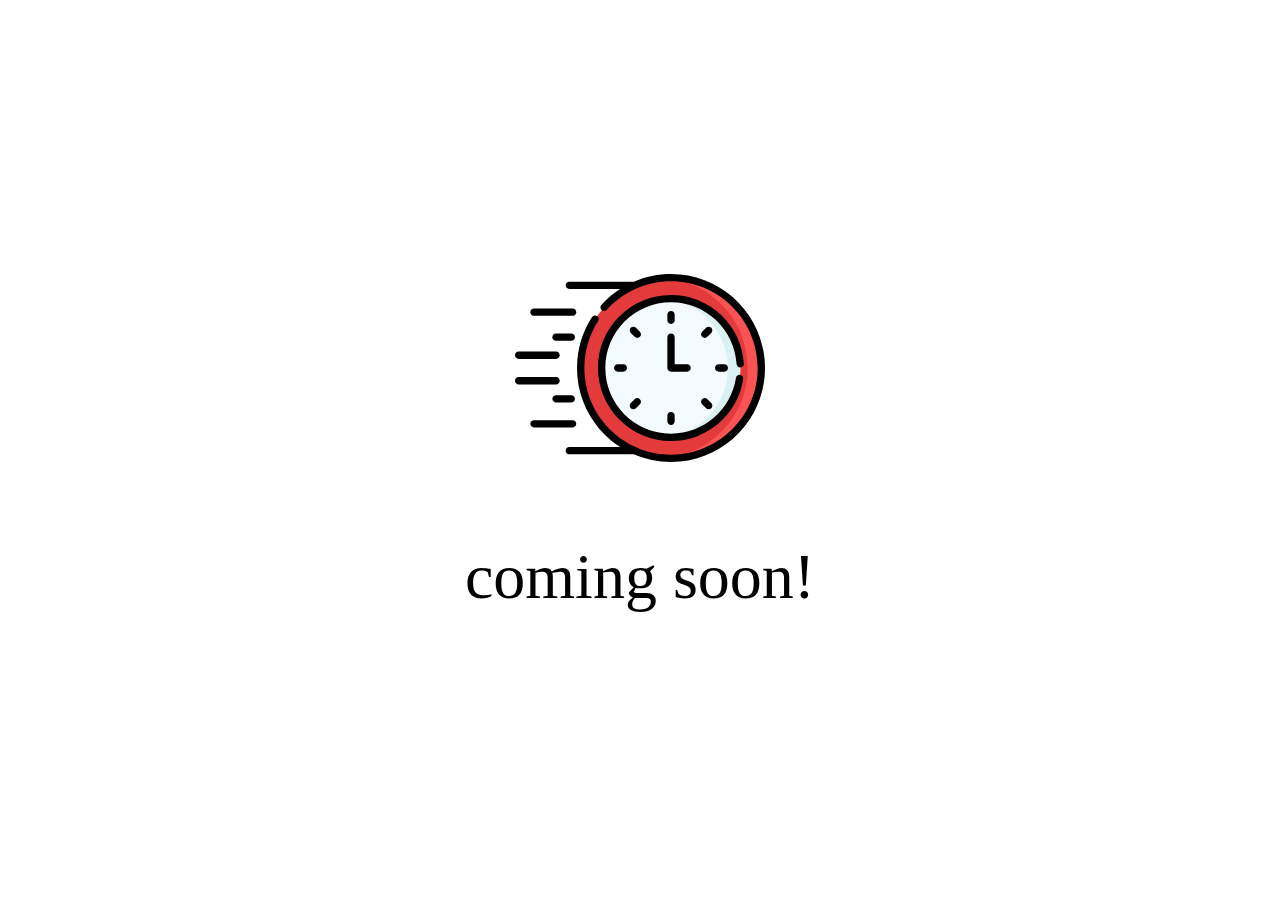
<file: featuring.html>
<!DOCTYPE html>
<html lang="en">
<head>
    <meta charset="UTF-8">
    <meta name="viewport" content="width=device-width, initial-scale=1.0">
    <link rel="stylesheet" href="featuring.css">
    <link rel="icon" type="image/png" href="favicon.png">
    <title>Coming soon!</title>
    <style>
        html,
        body {
            width: 100%;
            height: 100%;
        }

        html {
            display: table;
            font-family: Lato, "Segoe UI", Avenir, Ubuntu, Tahoma, Verdana, Helvetica, sans-serif;
        }

        body {
            display: table-cell;
            vertical-align: middle;
            text-align: center;
        }

        h1 {
            font-size: 4em;
            font-weight: normal;
            text-transform: lowercase;
        }

        svg {
            width: 250px;
            height: 250px;
        }
    </style>
</head>
<body>
    <?xml version="1.0"?>
    <svg xmlns="http://www.w3.org/2000/svg" id="coming_soon" enable-background="new 0 0 512 512" height="512px" viewBox="0 0 512 512" width="512px">
        <g>
            <g>
                <circle cx="319.528" cy="256" fill="#95d6a4" r="184.972" data-original="#95D6A4" class="active-path" style="fill:#E33B3B" data-old_color="#95d6a4" />
                <path d="m319.528 71.029c-4.682 0-9.322.178-13.917.52 95.656 7.115 171.055 86.976 171.055 184.451s-75.399 177.336-171.055 184.452c4.595.342 9.235.52 13.917.52 102.157-.001 184.972-82.815 184.972-184.972s-82.815-184.971-184.972-184.971z" fill="#78c2a4" data-original="#78C2A4" class="" style="fill:#FB5252" data-old_color="#78c2a4" />
                <circle cx="319.528" cy="256" fill="#f4fbff" r="142.033" data-original="#F4FBFF" class="" style="fill:#F4FBFF" />
                <path d="m319.528 113.967c-4.321 0-8.594.204-12.817.582 72.435 6.48 129.215 67.33 129.215 141.451s-56.78 134.97-129.215 141.451c4.223.377 8.496.582 12.817.582 78.443 0 142.033-63.59 142.033-142.032 0-78.444-63.59-142.034-142.033-142.034z" fill="#daf1f4" data-original="#DAF1F4" class="" />
                <g>
                    <path d="m38.872 149.21h79.098c4.142 0 7.5-3.357 7.5-7.5s-3.358-7.5-7.5-7.5h-79.098c-4.142 0-7.5 3.357-7.5 7.5s3.357 7.5 7.5 7.5z" data-original="#000000" class="" style="fill:#000000" />
                    <path d="m115.258 185.317h-31.246c-4.142 0-7.5 3.357-7.5 7.5s3.358 7.5 7.5 7.5h31.246c4.142 0 7.5-3.357 7.5-7.5s-3.358-7.5-7.5-7.5z" data-original="#000000" class="" style="fill:#000000" />
                    <path d="m7.5 237.327h76.512c4.142 0 7.5-3.357 7.5-7.5s-3.358-7.5-7.5-7.5h-76.512c-4.142 0-7.5 3.357-7.5 7.5s3.358 7.5 7.5 7.5z" data-original="#000000" class="" style="fill:#000000" />
                    <path d="m125.47 370.289c0-4.143-3.358-7.5-7.5-7.5h-79.098c-4.142 0-7.5 3.357-7.5 7.5s3.358 7.5 7.5 7.5h79.098c4.142 0 7.5-3.357 7.5-7.5z" data-original="#000000" class="" style="fill:#000000" />
                    <path d="m115.258 311.683h-31.246c-4.142 0-7.5 3.357-7.5 7.5s3.358 7.5 7.5 7.5h31.246c4.142 0 7.5-3.357 7.5-7.5s-3.358-7.5-7.5-7.5z" data-original="#000000" class="" style="fill:#000000" />
                    <path d="m91.512 282.173c0-4.143-3.358-7.5-7.5-7.5h-76.512c-4.142 0-7.5 3.357-7.5 7.5s3.358 7.5 7.5 7.5h76.512c4.142 0 7.5-3.357 7.5-7.5z" data-original="#000000" class="" style="fill:#000000" />
                    <path d="m319.529 165.83c4.143 0 7.5-3.357 7.5-7.5v-11.448c0-4.143-3.357-7.5-7.5-7.5s-7.5 3.357-7.5 7.5v11.448c0 4.143 3.357 7.5 7.5 7.5z" data-original="#000000" class="" style="fill:#000000" />
                    <path d="m401.99 173.538c-2.93-2.928-7.678-2.928-10.607 0l-8.095 8.095c-2.929 2.93-2.929 7.678 0 10.607 2.931 2.929 7.678 2.928 10.607 0l8.095-8.095c2.928-2.929 2.928-7.677 0-10.607z" data-original="#000000" class="" style="fill:#000000" />
                    <path d="m417.199 248.5c-4.143 0-7.5 3.357-7.5 7.5s3.357 7.5 7.5 7.5h11.447c4.143 0 7.5-3.357 7.5-7.5s-3.357-7.5-7.5-7.5z" data-original="#000000" class="" style="fill:#000000" />
                    <path d="m393.895 319.759c-2.93-2.928-7.678-2.928-10.607 0-2.929 2.93-2.929 7.678 0 10.607l8.095 8.095c2.931 2.929 7.678 2.928 10.607 0 2.929-2.93 2.929-7.678 0-10.607z" data-original="#000000" class="" style="fill:#000000" />
                    <path d="m312.029 353.67v11.447c0 4.143 3.357 7.5 7.5 7.5s7.5-3.357 7.5-7.5v-11.447c0-4.143-3.357-7.5-7.5-7.5s-7.5 3.358-7.5 7.5z" data-original="#000000" class="" style="fill:#000000" />
                    <path d="m245.162 319.759-8.095 8.095c-2.929 2.93-2.929 7.678 0 10.607 2.93 2.929 7.678 2.928 10.606 0l8.095-8.095c2.929-2.93 2.929-7.678 0-10.607-2.928-2.928-7.677-2.928-10.606 0z" data-original="#000000" class="" style="fill:#000000" />
                    <path d="m210.411 248.5c-4.142 0-7.5 3.357-7.5 7.5s3.358 7.5 7.5 7.5h11.448c4.142 0 7.5-3.357 7.5-7.5s-3.358-7.5-7.5-7.5z" data-original="#000000" class="" style="fill:#000000" />
                    <path d="m255.769 181.633-8.095-8.095c-2.929-2.928-7.678-2.928-10.606 0-2.929 2.93-2.929 7.678 0 10.607l8.095 8.095c2.93 2.929 7.678 2.928 10.606 0 2.929-2.929 2.929-7.677 0-10.607z" data-original="#000000" class="" style="fill:#000000" />
                    <path d="m359.859 256c0-4.143-3.357-7.5-7.5-7.5h-25.33v-55.684c0-4.143-3.357-7.5-7.5-7.5s-7.5 3.357-7.5 7.5v63.184c0 4.143 3.357 7.5 7.5 7.5h32.83c4.142 0 7.5-3.357 7.5-7.5z" data-original="#000000" class="" style="fill:#000000" />
                    <path d="m461.741 254.762c4.135-.251 7.283-3.806 7.032-7.94-4.771-78.703-70.327-140.354-149.245-140.354-82.452 0-149.532 67.08-149.532 149.533 0 82.452 67.08 149.532 149.532 149.532 73.869 0 136.9-54.122 147.865-127.157.615-4.096-2.207-7.915-6.304-8.53-4.086-.613-7.915 2.206-8.53 6.304-9.85 65.614-66.506 114.384-133.031 114.384-74.181 0-134.532-60.351-134.532-134.532s60.351-134.533 134.532-134.533c71.001 0 129.98 55.461 134.272 126.263.25 4.132 3.802 7.27 7.941 7.03z" data-original="#000000" class="" style="fill:#000000" />
                    <path d="m319.528 63.529c-26.381 0-52.228 5.473-76.018 15.708h-132.329c-4.142 0-7.5 3.357-7.5 7.5s3.358 7.5 7.5 7.5h104.113c-14.077 9.06-27.036 19.988-38.462 32.604-2.78 3.069-2.546 7.812.524 10.593 3.071 2.781 7.812 2.546 10.594-.524 33.602-37.102 81.561-58.381 131.578-58.381 97.858 0 177.472 79.613 177.472 177.471 0 97.857-79.613 177.471-177.472 177.471-97.858 0-177.471-79.613-177.471-177.471 0-34.268 9.789-67.528 28.307-96.186 2.248-3.479 1.25-8.121-2.229-10.369-3.479-2.247-8.121-1.251-10.37 2.229-20.09 31.088-30.708 67.163-30.708 104.326 0 67.766 35.206 127.458 88.285 161.763h-104.16c-4.142 0-7.5 3.357-7.5 7.5s3.358 7.5 7.5 7.5h132.225c23.36 10.099 49.097 15.708 76.122 15.708 106.128 0 192.471-86.342 192.471-192.471s-86.343-192.471-192.472-192.471z" data-original="#000000" class="" style="fill:#000000" />
                </g>
            </g>
        </g>
    </svg>
    <h1 id="hero-sub">Coming soon!</h1>
</body>
</html>
</file>
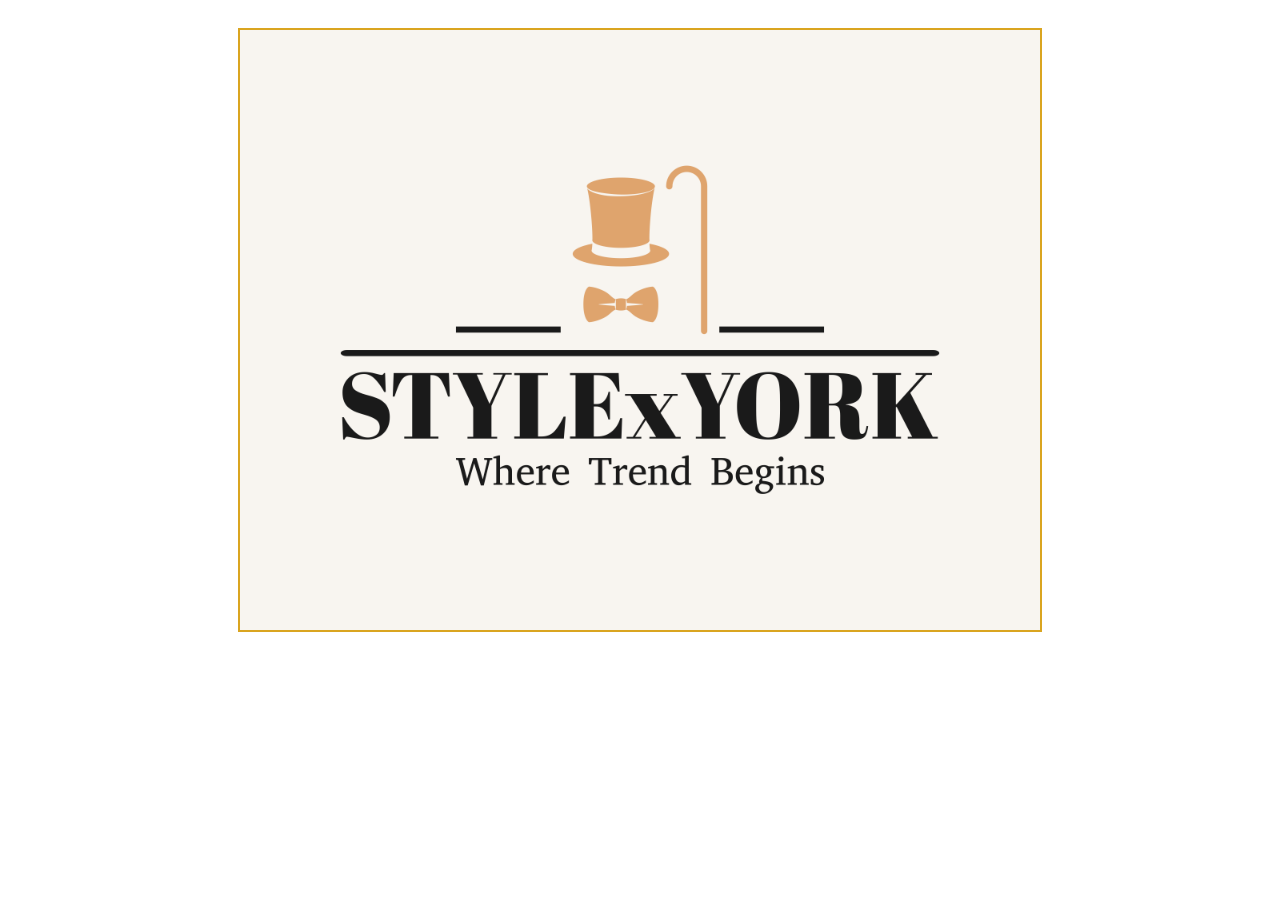
<file: intro.html>
<!DOCTYPE html>
<html lang="en">
<head>
    <meta charset="UTF-8">
    <meta name="viewport" content="width=device-width, initial-scale=1.0">
    <link rel="stylesheet" href="intro.css">
    <title>STYLExYORK</title>
</head>
<body>
    <div class="logo-boiv">
        <div id="Logo-syss"></div>
    </div>
</body>
</html>
</file>
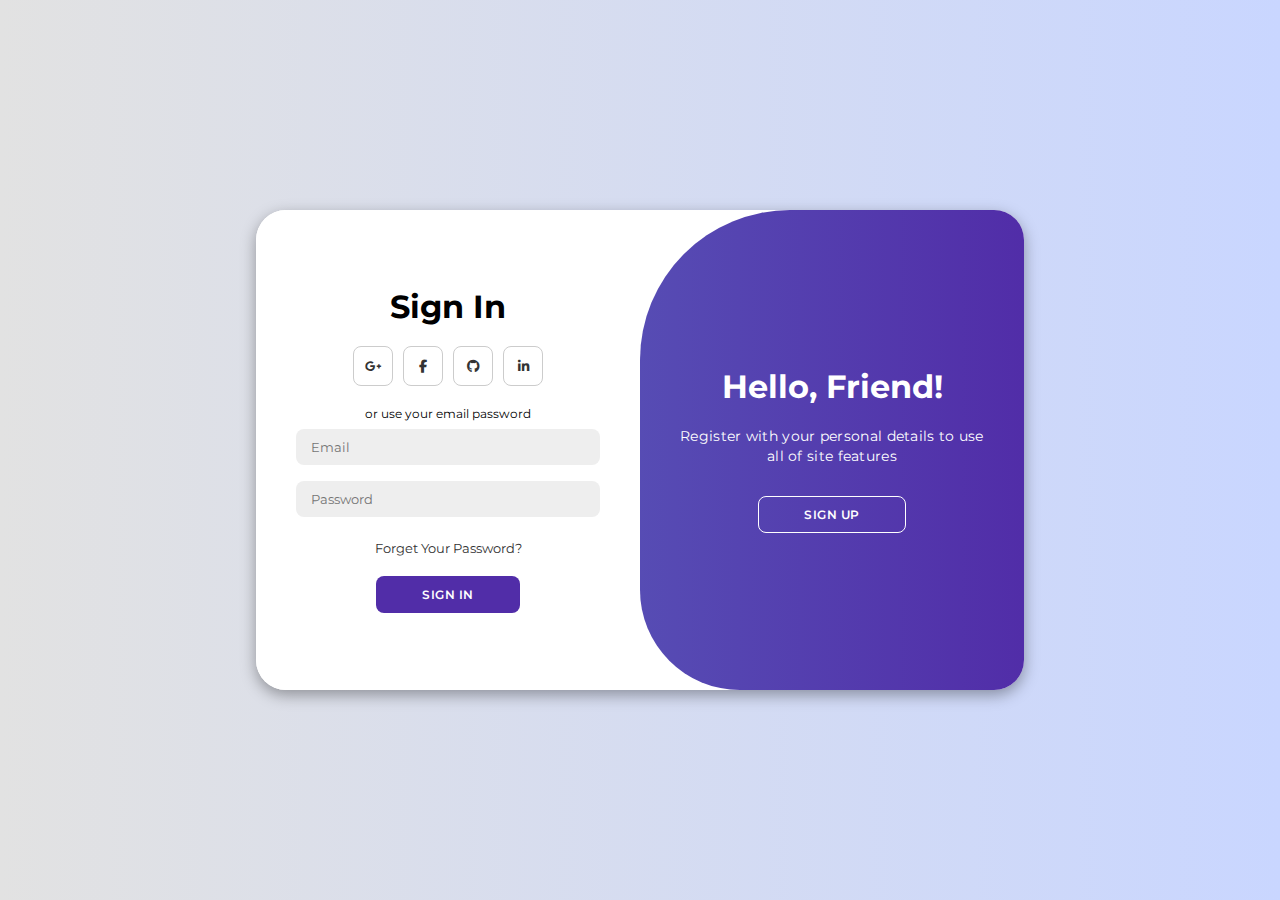
<file: login.html>
<!DOCTYPE html>
<html lang="en">

<head>
    <meta charset="UTF-8">
    <meta name="viewport" content="width=device-width, initial-scale=1.0">
    <link rel="stylesheet" href="https://cdnjs.cloudflare.com/ajax/libs/font-awesome/6.4.2/css/all.min.css">
    <link rel="stylesheet" href="login.css">
    <title>Login Page</title>
</head>

<body>

    <div class="container" id="container">
        <div class="form-container sign-up">
            <form>
                <h1>Create Account</h1>
                <div class="social-icons">
                    <a href="#" class="icon"><i class="fa-brands fa-google-plus-g"></i></a>
                    <a href="#" class="icon"><i class="fa-brands fa-facebook-f"></i></a>
                    <a href="#" class="icon"><i class="fa-brands fa-github"></i></a>
                    <a href="#" class="icon"><i class="fa-brands fa-linkedin-in"></i></a>
                </div>
                <span>or use your email for registeration</span>
                <input type="text" placeholder="Name">
                <input type="email" placeholder="Email">
                <input type="password" placeholder="Password">
                <button>Sign Up</button>
            </form>
        </div>
        <div class="form-container sign-in">
            <form>
                <h1>Sign In</h1>
                <div class="social-icons">
                    <a href="#" class="icon"><i class="fa-brands fa-google-plus-g"></i></a>
                    <a href="#" class="icon"><i class="fa-brands fa-facebook-f"></i></a>
                    <a href="#" class="icon"><i class="fa-brands fa-github"></i></a>
                    <a href="#" class="icon"><i class="fa-brands fa-linkedin-in"></i></a>
                </div>
                <span>or use your email password</span>
                <input type="email" placeholder="Email">
                <input type="password" placeholder="Password">
                <a href="#">Forget Your Password?</a>
                <button>Sign In</button>
            </form>
        </div>
        <div class="toggle-container">
            <div class="toggle">
                <div class="toggle-panel toggle-left">
                    <h1>Welcome Back!</h1>
                    <p>Enter your personal details to use all of site features</p>
                    <button class="hidden" id="login">Sign In</button>
                </div>
                <div class="toggle-panel toggle-right">
                    <h1>Hello, Friend!</h1>
                    <p>Register with your personal details to use all of site features</p>
                    <button class="hidden" id="register">Sign Up</button>
                </div>
            </div>
        </div>
    </div>

    <script src="login.js"></script>
</body>

</html>
</file>
<file: featuring.css>
#hero-sub{
    font-family: 'Times New Roman', Times, serif;
}
</file>
<file: intro.css>
#Logo-syss{
    background-image: url(pics/stylexyork-high-resolution-logo.png);
  background-size: cover;
  background-repeat: no-repeat;
  height: 600px;
  width: 800px;
  max-width: 900px;
  border: 2px solid goldenrod;
  margin: 0;
  display: flex;
  justify-content: center;
  align-items: center;
}

.logo-boiv {
    display: flex;
    justify-content: center;
    align-items: center;
    max-width: 100%;
    padding: 20px;
  }


  @media screen and (max-width: 1200px) {
    #Logo-syss {
      max-width: 80%;
    }
  }
  
  @media screen and (max-width: 992px) {
    #Logo-syss {
      max-width: 90%;
    }
  }
  
  @media screen and (max-width: 768px) {
    #Logo-syss {
      max-width: 95%;
    }
  }
  
  @media screen and (max-width: 576px) {
    #Logo-syss {
      max-width: 100%;
    }
  }
</file>
<file: login.css>
@import url('https://fonts.googleapis.com/css2?family=Montserrat:wght@300;400;500;600;700&display=swap');

*{
    margin: 0;
    padding: 0;
    box-sizing: border-box;
    font-family: 'Montserrat', sans-serif;
}

body{
    background-color: #c9d6ff;
    background: linear-gradient(to right, #e2e2e2, #c9d6ff);
    display: flex;
    align-items: center;
    justify-content: center;
    flex-direction: column;
    height: 100vh;
}

.container{
    background-color: #fff;
    border-radius: 30px;
    box-shadow: 0 5px 15px rgba(0, 0, 0, 0.35);
    position: relative;
    overflow: hidden;
    width: 768px;
    max-width: 100%;
    min-height: 480px;
}

.container p{
    font-size: 14px;
    line-height: 20px;
    letter-spacing: 0.3px;
    margin: 20px 0;
}

.container span{
    font-size: 12px;
}

.container a{
    color: #333;
    font-size: 13px;
    text-decoration: none;
    margin: 15px 0 10px;
}

.container button{
    background-color: #512da8;
    color: #fff;
    font-size: 12px;
    padding: 10px 45px;
    border: 1px solid transparent;
    border-radius: 8px;
    font-weight: 600;
    letter-spacing: 0.5px;
    text-transform: uppercase;
    margin-top: 10px;
    cursor: pointer;
}

.container button.hidden{
    background-color: transparent;
    border-color: #fff;
}

.container form{
    background-color: #fff;
    display: flex;
    align-items: center;
    justify-content: center;
    flex-direction: column;
    padding: 0 40px;
    height: 100%;
}

.container input{
    background-color: #eee;
    border: none;
    margin: 8px 0;
    padding: 10px 15px;
    font-size: 13px;
    border-radius: 8px;
    width: 100%;
    outline: none;
}

.form-container{
    position: absolute;
    top: 0;
    height: 100%;
    transition: all 0.6s ease-in-out;
}

.sign-in{
    left: 0;
    width: 50%;
    z-index: 2;
}

.container.active .sign-in{
    transform: translateX(100%);
}

.sign-up{
    left: 0;
    width: 50%;
    opacity: 0;
    z-index: 1;
}

.container.active .sign-up{
    transform: translateX(100%);
    opacity: 1;
    z-index: 5;
    animation: move 0.6s;
}

@keyframes move{
    0%, 49.99%{
        opacity: 0;
        z-index: 1;
    }
    50%, 100%{
        opacity: 1;
        z-index: 5;
    }
}

.social-icons{
    margin: 20px 0;
}

.social-icons a{
    border: 1px solid #ccc;
    border-radius: 20%;
    display: inline-flex;
    justify-content: center;
    align-items: center;
    margin: 0 3px;
    width: 40px;
    height: 40px;
}

.toggle-container{
    position: absolute;
    top: 0;
    left: 50%;
    width: 50%;
    height: 100%;
    overflow: hidden;
    transition: all 0.6s ease-in-out;
    border-radius: 150px 0 0 100px;
    z-index: 1000;
}

.container.active .toggle-container{
    transform: translateX(-100%);
    border-radius: 0 150px 100px 0;
}

.toggle{
    background-color: #512da8;
    height: 100%;
    background: linear-gradient(to right, #5c6bc0, #512da8);
    color: #fff;
    position: relative;
    left: -100%;
    height: 100%;
    width: 200%;
    transform: translateX(0);
    transition: all 0.6s ease-in-out;
}

.container.active .toggle{
    transform: translateX(50%);
}

.toggle-panel{
    position: absolute;
    width: 50%;
    height: 100%;
    display: flex;
    align-items: center;
    justify-content: center;
    flex-direction: column;
    padding: 0 30px;
    text-align: center;
    top: 0;
    transform: translateX(0);
    transition: all 0.6s ease-in-out;
}

.toggle-left{
    transform: translateX(-200%);
}

.container.active .toggle-left{
    transform: translateX(0);
}

.toggle-right{
    right: 0;
    transform: translateX(0);
}

.container.active .toggle-right{
    transform: translateX(200%);
}
</file>
